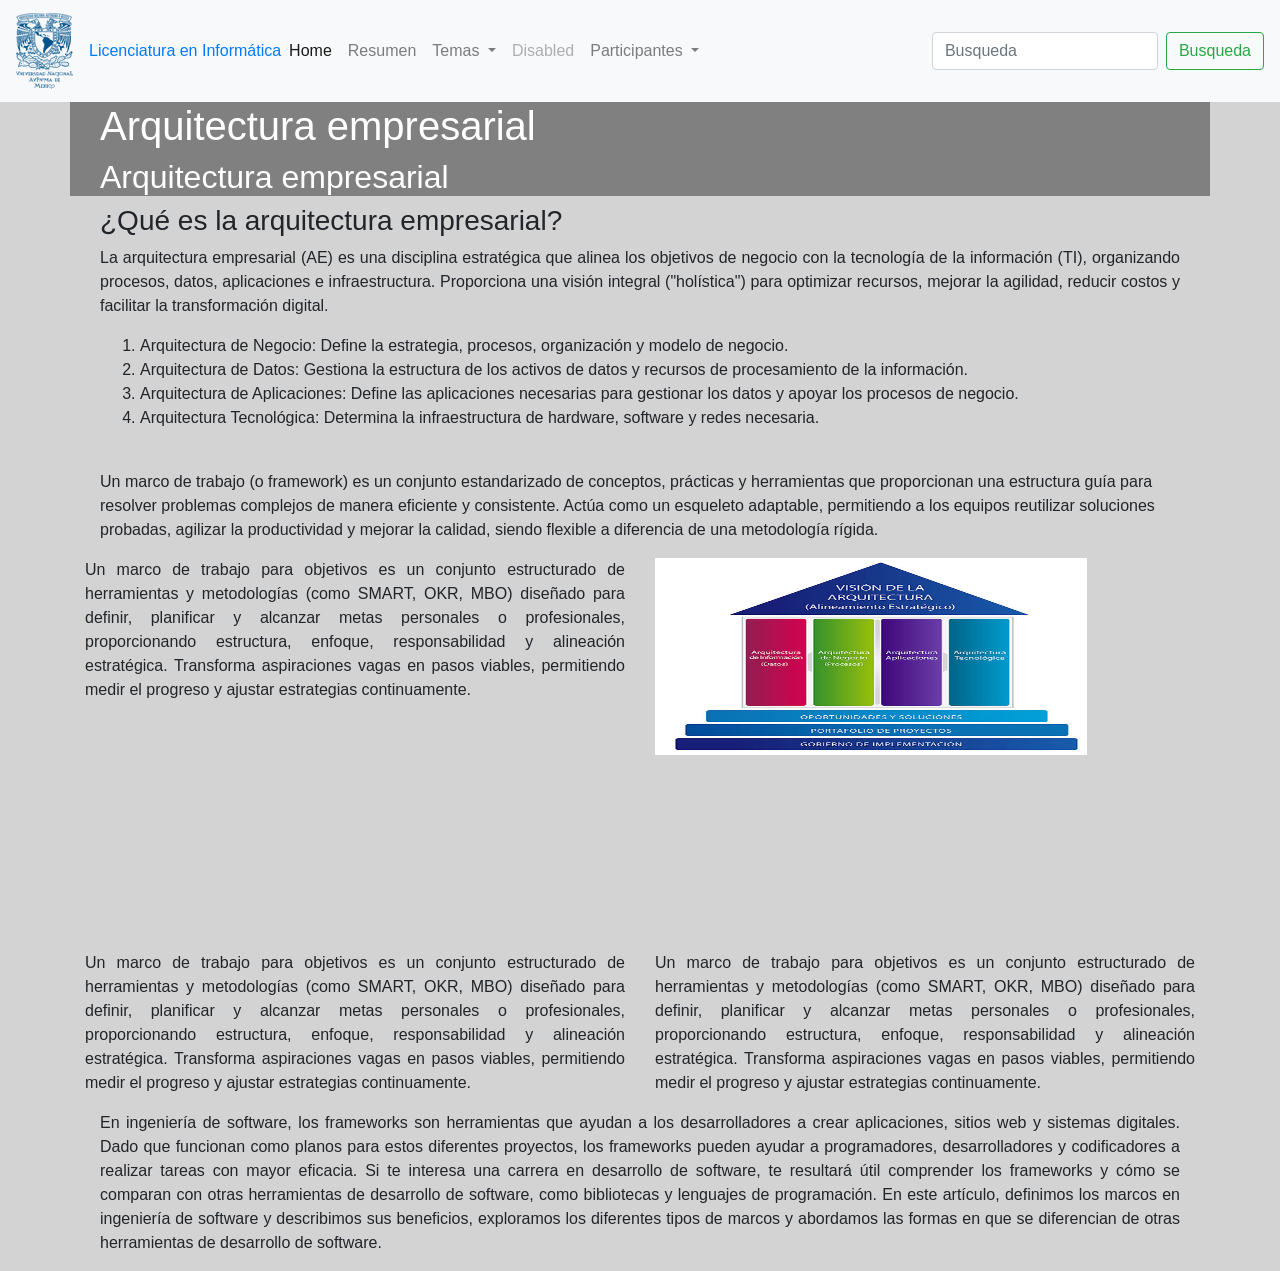
<file: proyecto3/arquitecturaempresarial.html>
<!doctype html>
<html lang="en">
  <head>
    <!-- Required meta tags -->
    <meta charset="utf-8">
    <meta name="viewport" content="width=device-width, initial-scale=1, shrink-to-fit=no">

    <!-- Bootstrap CSS -->
    <link rel="stylesheet" href="https://cdn.jsdelivr.net/npm/bootstrap@4.6.2/dist/css/bootstrap.min.css" integrity="sha384-xOolHFLEh07PJGoPkLv1IbcEPTNtaed2xpHsD9ESMhqIYd0nLMwNLD69Npy4HI+N" crossorigin="anonymous">
<!--Primera Parte -->
    <title>Arquitectura Empresarial</title>
  </head>
  <body style="background-color: lightgrey;">
    <nav class="navbar navbar-expand-lg navbar-light bg-light">
  <a class="navbar-brand" href="#"><img src="img/logo1.png"></a>
  <button class="navbar-toggler" type="button" data-toggle="collapse" data-target="#navbarSupportedContent" aria-controls="navbarSupportedContent" aria-expanded="false" aria-label="Toggle navigation">
    <span class="navbar-toggler-icon"></span>
  </button>

  <div class="collapse navbar-collapse" id="navbarSupportedContent">
    <ul class="navbar-nav mr-auto">
      <li>
        <spam class="navbar-text text-primary">
          Licenciatura en Informática
        </spam>        
      </li>
      <li class="nav-item active">
        <a class="nav-link" href="../index.html">Home <span class="sr-only">(current)</span></a>
      </li>
      <li class="nav-item">
        <a class="nav-link" href="#">Resumen</a>
      </li>
      <li class="nav-item dropdown">
        <a class="nav-link dropdown-toggle" href="#" role="button" data-toggle="dropdown" aria-expanded="false">
          Temas
        </a>
        <div class="dropdown-menu">
          <a class="dropdown-item" href="4marzo.html">Gobernanza y Gestión de TI</a>
          <a class="dropdown-item" href="arquitecturaempresarial.html">Arquitectura Empresarial</a>
          <div class="dropdown-divider"></div>
          <a class="dropdown-item" href="grid.html">Sistema de Rejillas</a>
          <a class="dropdown-item" href="prueba.html">Mejora continua</a>
        </div>
      </li>
      <li class="nav-item">
        <a class="nav-link disabled">Disabled</a>
      </li>
      <li class="nav-item dropdown">
        <a class="nav-link dropdown-toggle" href="#" role="button" data-toggle="dropdown" aria-expanded="false">
          Participantes
        </a>
        <div class="dropdown-menu">
          <a class="dropdown-item" href="#">Participante 1</a>
          <a class="dropdown-item" href="#">Participante 2</a>
          
        </div>
      </li>
    </ul>
    <form class="form-inline my-2 my-lg-0">
      <input class="form-control mr-sm-2" type="search" placeholder="Busqueda" aria-label="Search">
      <button class="btn btn-outline-success my-2 my-sm-0" type="submit">Busqueda</button>
    </form>
  </div>
</nav>

   <div class="container"  style="background-color: grey; color: white;" >    
    <div class="col-sm">
    <h1>Arquitectura empresarial</h1>
    <h2>Arquitectura empresarial</h2>
  </div>
</div>
</div>
<!--Contenido con lista-->
<div class="container">    
    <div class="col-sm">
   <h3>¿Qué es la arquitectura empresarial?</h3>
   <p style="text-align: justify;">La arquitectura empresarial (AE) es una disciplina estratégica que alinea los objetivos de negocio con la tecnología de la información (TI), organizando procesos, datos, aplicaciones e infraestructura. Proporciona una visión integral ("holística") para optimizar recursos, mejorar la agilidad, reducir costos y facilitar la transformación digital.
   </p>
   <ol>
     <li>Arquitectura de Negocio: Define la estrategia, procesos, organización y modelo de negocio.</li>
     <li>Arquitectura de Datos: Gestiona la estructura de los activos de datos y recursos de procesamiento de la información.</li>
     <li>Arquitectura de Aplicaciones: Define las aplicaciones necesarias para gestionar los datos y apoyar los procesos de negocio.</li>
     <li>Arquitectura Tecnológica: Determina la infraestructura de hardware, software y redes necesaria.</li>
   </ol>
   <p><br>Un marco de trabajo (o framework) es un conjunto estandarizado de conceptos, prácticas y herramientas que proporcionan una estructura guía para resolver problemas complejos de manera eficiente y consistente. Actúa como un esqueleto adaptable, permitiendo a los equipos reutilizar soluciones probadas, agilizar la productividad y mejorar la calidad, siendo flexible a diferencia de una metodología rígida.</p>
  </div>
</div>
<!--Dos columnas una con imagen-->
 <div class="container" >  
 <div class="row">
    <div class="col-sm">
   <p style="text-align: justify;">Un marco de trabajo para objetivos es un conjunto estructurado de herramientas y metodologías (como SMART, OKR, MBO) diseñado para definir, planificar y alcanzar metas personales o profesionales, proporcionando estructura, enfoque, responsabilidad y alineación estratégica. Transforma aspiraciones vagas en pasos viables, permitiendo medir el progreso y ajustar estrategias continuamente.
   </p>
  </div>
  <div class="col-sm">
    <img src="img/imgar.jpg" width="80%" height="50%">
  </div>
</div>
</div>  
<!--contenido final-->
<div class="container" >  
 <div class="row">
    <div class="col-sm">
   <p style="text-align: justify;">Un marco de trabajo para objetivos es un conjunto estructurado de herramientas y metodologías (como SMART, OKR, MBO) diseñado para definir, planificar y alcanzar metas personales o profesionales, proporcionando estructura, enfoque, responsabilidad y alineación estratégica. Transforma aspiraciones vagas en pasos viables, permitiendo medir el progreso y ajustar estrategias continuamente.
   </p>
  </div>
  <div class="col-sm">
     <p style="text-align: justify;">Un marco de trabajo para objetivos es un conjunto estructurado de herramientas y metodologías (como SMART, OKR, MBO) diseñado para definir, planificar y alcanzar metas personales o profesionales, proporcionando estructura, enfoque, responsabilidad y alineación estratégica. Transforma aspiraciones vagas en pasos viables, permitiendo medir el progreso y ajustar estrategias continuamente.
   </p>
  </div>
</div>
</div> 
<div class="container">
  <div class="col-sm">
<p style="text-align: justify;">
  En ingeniería de software, los frameworks son herramientas que ayudan a los desarrolladores a crear aplicaciones, sitios web y sistemas digitales. Dado que funcionan como planos para estos diferentes proyectos, los frameworks pueden ayudar a programadores, desarrolladores y codificadores a realizar tareas con mayor eficacia. Si te interesa una carrera en desarrollo de software, te resultará útil comprender los frameworks y cómo se comparan con otras herramientas de desarrollo de software, como bibliotecas y lenguajes de programación.
En este artículo, definimos los marcos en ingeniería de software y describimos sus beneficios, exploramos los diferentes tipos de marcos y abordamos las formas en que se diferencian de otras herramientas de desarrollo de software.
</p> 
</div>
</div>





    <!-- Optional JavaScript; choose one of the two! -->

    <!-- Option 1: jQuery and Bootstrap Bundle (includes Popper) -->
    <script src="https://cdn.jsdelivr.net/npm/jquery@3.5.1/dist/jquery.slim.min.js" integrity="sha384-DfXdz2htPH0lsSSs5nCTpuj/zy4C+OGpamoFVy38MVBnE+IbbVYUew+OrCXaRkfj" crossorigin="anonymous"></script>
    <script src="https://cdn.jsdelivr.net/npm/bootstrap@4.6.2/dist/js/bootstrap.bundle.min.js" integrity="sha384-Fy6S3B9q64WdZWQUiU+q4/2Lc9npb8tCaSX9FK7E8HnRr0Jz8D6OP9dO5Vg3Q9ct" crossorigin="anonymous"></script>

    <!-- Option 2: Separate Popper and Bootstrap JS -->
    <!--
    <script src="https://cdn.jsdelivr.net/npm/jquery@3.5.1/dist/jquery.slim.min.js" integrity="sha384-DfXdz2htPH0lsSSs5nCTpuj/zy4C+OGpamoFVy38MVBnE+IbbVYUew+OrCXaRkfj" crossorigin="anonymous"></script>
    <script src="https://cdn.jsdelivr.net/npm/popper.js@1.16.1/dist/umd/popper.min.js" integrity="sha384-9/reFTGAW83EW2RDu2S0VKaIzap3H66lZH81PoYlFhbGU+6BZp6G7niu735Sk7lN" crossorigin="anonymous"></script>
    <script src="https://cdn.jsdelivr.net/npm/bootstrap@4.6.2/dist/js/bootstrap.min.js" integrity="sha384-+sLIOodYLS7CIrQpBjl+C7nPvqq+FbNUBDunl/OZv93DB7Ln/533i8e/mZXLi/P+" crossorigin="anonymous"></script>
    -->
  </body>

</html>
</file>
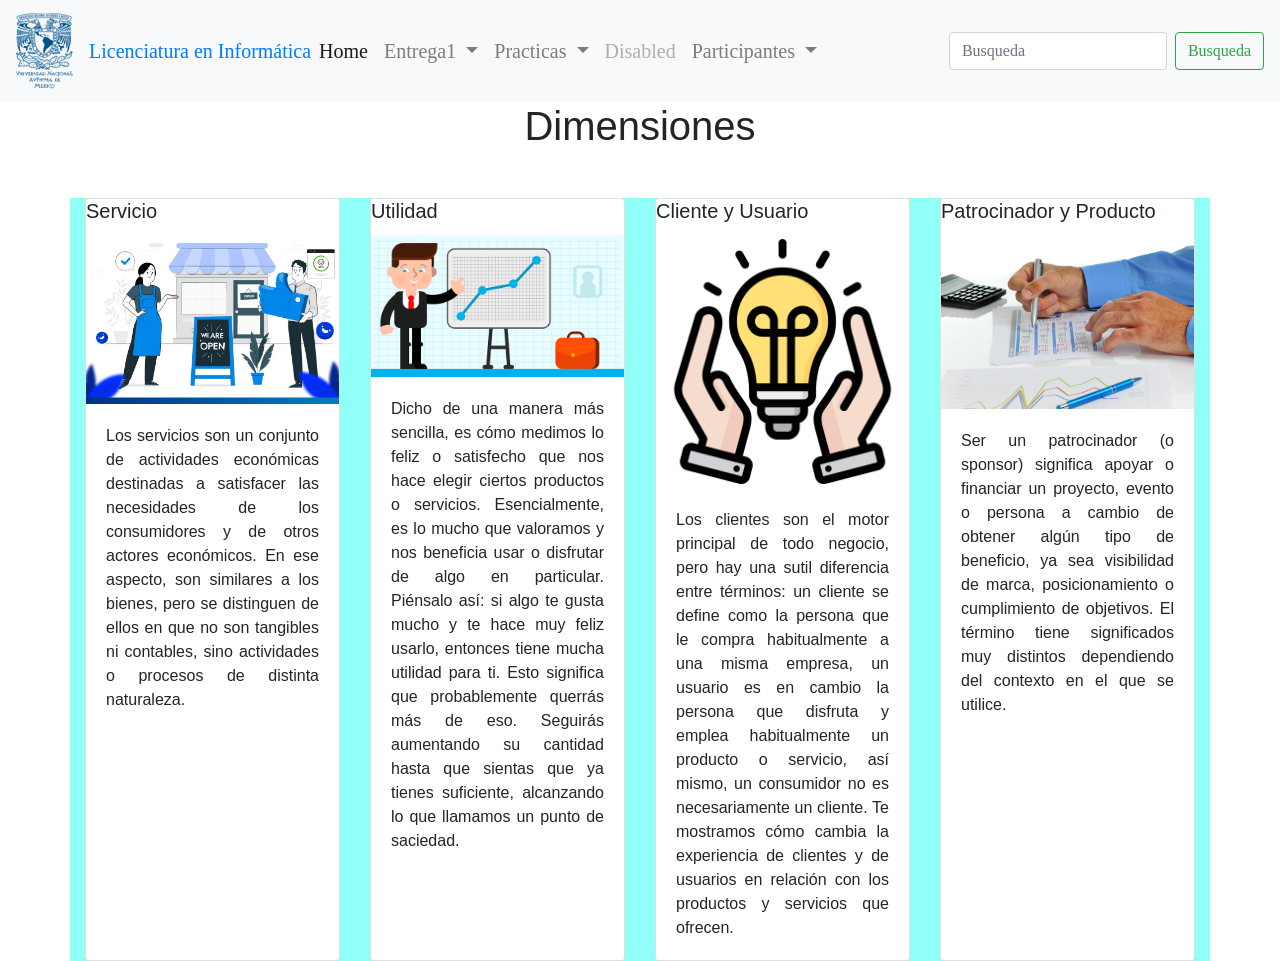
<file: proyecto3/entrega1.1.html>
<!doctype html>
<html lang="en">
  <head>
    <!-- Required meta tags -->
    <meta charset="utf-8">
    <meta name="viewport" content="width=device-width, initial-scale=1, shrink-to-fit=no">

    <!-- Bootstrap CSS -->
    <link rel="stylesheet" type="text/css" href="css/estiloin.css">
    <link rel="stylesheet" href="https://cdn.jsdelivr.net/npm/bootstrap@4.6.2/dist/css/bootstrap.min.css" integrity="sha384-xOolHFLEh07PJGoPkLv1IbcEPTNtaed2xpHsD9ESMhqIYd0nLMwNLD69Npy4HI+N" crossorigin="anonymous">
    <title>Entrega 1</title>
  </head>
  <body>
        <nav class="navbar navbar-expand-lg navbar-light bg-light">
  <a class="navbar-brand" href="#"><img src="img/logo1.png"></a>
  <button class="navbar-toggler" type="button" data-toggle="collapse" data-target="#navbarSupportedContent" aria-controls="navbarSupportedContent" aria-expanded="false" aria-label="Toggle navigation">
    <span class="navbar-toggler-icon"></span>
  </button>

  <div class="collapse navbar-collapse" id="navbarSupportedContent">
    <ul class="navbar-nav mr-auto">
      <li>
        <spam class="navbar-text text-primary">
          Licenciatura en Informática
        </spam>        
      </li>
      <li class="nav-item active">
        <a class="nav-link" href="index.html">Home <span class="sr-only">(current)</span></a>
      </li>
      <li class="nav-item dropdown">
        <a class="nav-link dropdown-toggle" href="#" role="button" data-toggle="dropdown" aria-expanded="false">
          Entrega1
        </a>
       
        <div class="dropdown-menu">
      <a class="dropdown-item" href="entrega1.1.html">Entrega1.1</a>
          <a class="dropdown-item" href="entrega1.2.html">Entrega1.2</a>
          <a class="dropdown-item" href="entrega1.3.html">Entrega1.3</a>
          <div class="dropdown-divider"></div>
          <a class="dropdown-item" href="proyecto3/entrega2.html">Entrega2</a>
          <div class="dropdown-divider"></div>
          <a class="dropdown-item" href="proyecto3/entrega3.html">Entrega3</a>
          <div class="dropdown-divider"></div>
          <a class="dropdown-item" href="segundavuelta1.html">Segunda vuelta1</a>
          <div class="dropdown-divider"></div>
          <a class="dropdown-item" href="segundavuelta2.html">Segunda vuelta2</a>
          <div class="dropdown-divider"></div>
          <a class="dropdown-item" href="segundavuelta3.html">Segunda vuelta3</a>
      
        </div>
      </li>
      <li class="nav-item dropdown">
        <a class="nav-link dropdown-toggle" href="#" role="button" data-toggle="dropdown" aria-expanded="false">
          Practicas
        </a>
        <div class="dropdown-menu">
         
          <a class="dropdown-item" href="proyecto3/4marzo.html">Gobernanza y Gestión de TI</a>
          <a class="dropdown-item" href="proyecto3/arquitecturaempresarial.html">Arquitectura Empresarial</a>
          <div class="dropdown-divider"></div>
          <a class="dropdown-item" href="proyecto3/grid.html">Sistema de Rejillas</a>
          <a class="dropdown-item" href="proyecto3/prueba.html">Mejora continua</a>
        </div>
      </li>
      <li class="nav-item">
        <a class="nav-link disabled">Disabled</a>
      </li>
      <li class="nav-item dropdown">
        <a class="nav-link dropdown-toggle" href="#" role="button" data-toggle="dropdown" aria-expanded="false">
          Participantes
        </a>
        <div class="dropdown-menu">
          <a class="dropdown-item" href="#">Participante 1</a>
          <a class="dropdown-item" href="#">Participante 2</a>
          
        </div>
      </li>
    </ul>
    <form class="form-inline my-2 my-lg-0">
      <input class="form-control mr-sm-2" type="search" placeholder="Busqueda" aria-label="Search">
      <button class="btn btn-outline-success my-2 my-sm-0" type="submit">Busqueda</button>
    </form>
  </div>
</nav>
    <h1>Dimensiones</h1>
    <div class="container mt-5">
    <div class="card-deck">
    <div class="card" style="width: 18rem;">
    <h5 class="card-title">Servicio</h5>
    <img src="img/car1.jpg" class="card-img-top" alt="Card image cap">
    <div class="card-body">
    <p class="card-text">Los servicios son un conjunto de actividades económicas destinadas a satisfacer las necesidades de los consumidores y de otros actores económicos. En ese aspecto, son similares a los bienes, pero se distinguen de ellos en que no son tangibles ni contables, sino actividades o procesos de distinta naturaleza.
</p>
    </div>
</div>
 <div class="card" style="width: 18rem;">
    <h5 class="card-title">Utilidad</h5>
    <img src="img/car2.png" class="card-img-top" alt="Card image cap">
    <div class="card-body">
    <p class="card-text">Dicho de una manera más sencilla, es cómo medimos lo feliz o satisfecho que nos hace elegir ciertos productos o servicios. Esencialmente, es lo mucho que valoramos y nos beneficia usar o disfrutar de algo en particular.

Piénsalo así: si algo te gusta mucho y te hace muy feliz usarlo, entonces tiene mucha utilidad para ti. Esto significa que probablemente querrás más de eso. Seguirás aumentando su cantidad hasta que sientas que ya tienes suficiente, alcanzando lo que llamamos un punto de saciedad.
</p>
    </div>
</div>
    <div class="card" style="width: 18rem;">
    <h5 class="card-title">Cliente y Usuario</h5>
    <img src="img/car3.png" class="card-img-top" alt="Card image cap">
    <div class="card-body">
    <p class="card-text">Los clientes son el motor principal de todo negocio, pero hay una sutil diferencia entre términos: un cliente se define como la persona que le compra habitualmente a una misma empresa, un usuario es en cambio la persona que disfruta y emplea habitualmente un producto o servicio, así mismo, un consumidor no es necesariamente un cliente. Te mostramos cómo cambia la experiencia de clientes y de usuarios en relación con los productos y servicios que ofrecen.
</p>
    </div>
</div>
 <div class="card" style="width: 18rem;">
    <h5 class="card-title">Patrocinador y Producto</h5>
    <img src="img/car4.jpg" class="card-img-top" alt="Card image cap">
    <div class="card-body">
    <p class="card-text">Ser un patrocinador (o sponsor) significa apoyar o financiar un proyecto, evento o persona a cambio de obtener algún tipo de beneficio, ya sea visibilidad de marca, posicionamiento o cumplimiento de objetivos. El término tiene significados muy distintos dependiendo del contexto en el que se utilice. 
</p>
    </div>
</div>
</div>
</div>

    <!-- Optional JavaScript; choose one of the two! -->

    <!-- Option 1: jQuery and Bootstrap Bundle (includes Popper) -->
    <script src="https://cdn.jsdelivr.net/npm/jquery@3.5.1/dist/jquery.slim.min.js" integrity="sha384-DfXdz2htPH0lsSSs5nCTpuj/zy4C+OGpamoFVy38MVBnE+IbbVYUew+OrCXaRkfj" crossorigin="anonymous"></script>
    <script src="https://cdn.jsdelivr.net/npm/bootstrap@4.6.2/dist/js/bootstrap.bundle.min.js" integrity="sha384-Fy6S3B9q64WdZWQUiU+q4/2Lc9npb8tCaSX9FK7E8HnRr0Jz8D6OP9dO5Vg3Q9ct" crossorigin="anonymous"></script>

    <!-- Option 2: Separate Popper and Bootstrap JS -->
    <!--
    <script src="https://cdn.jsdelivr.net/npm/jquery@3.5.1/dist/jquery.slim.min.js" integrity="sha384-DfXdz2htPH0lsSSs5nCTpuj/zy4C+OGpamoFVy38MVBnE+IbbVYUew+OrCXaRkfj" crossorigin="anonymous"></script>
    <script src="https://cdn.jsdelivr.net/npm/popper.js@1.16.1/dist/umd/popper.min.js" integrity="sha384-9/reFTGAW83EW2RDu2S0VKaIzap3H66lZH81PoYlFhbGU+6BZp6G7niu735Sk7lN" crossorigin="anonymous"></script>
    <script src="https://cdn.jsdelivr.net/npm/bootstrap@4.6.2/dist/js/bootstrap.min.js" integrity="sha384-+sLIOodYLS7CIrQpBjl+C7nPvqq+FbNUBDunl/OZv93DB7Ln/533i8e/mZXLi/P+" crossorigin="anonymous"></script>
    -->
  </body>
</html>
</file>
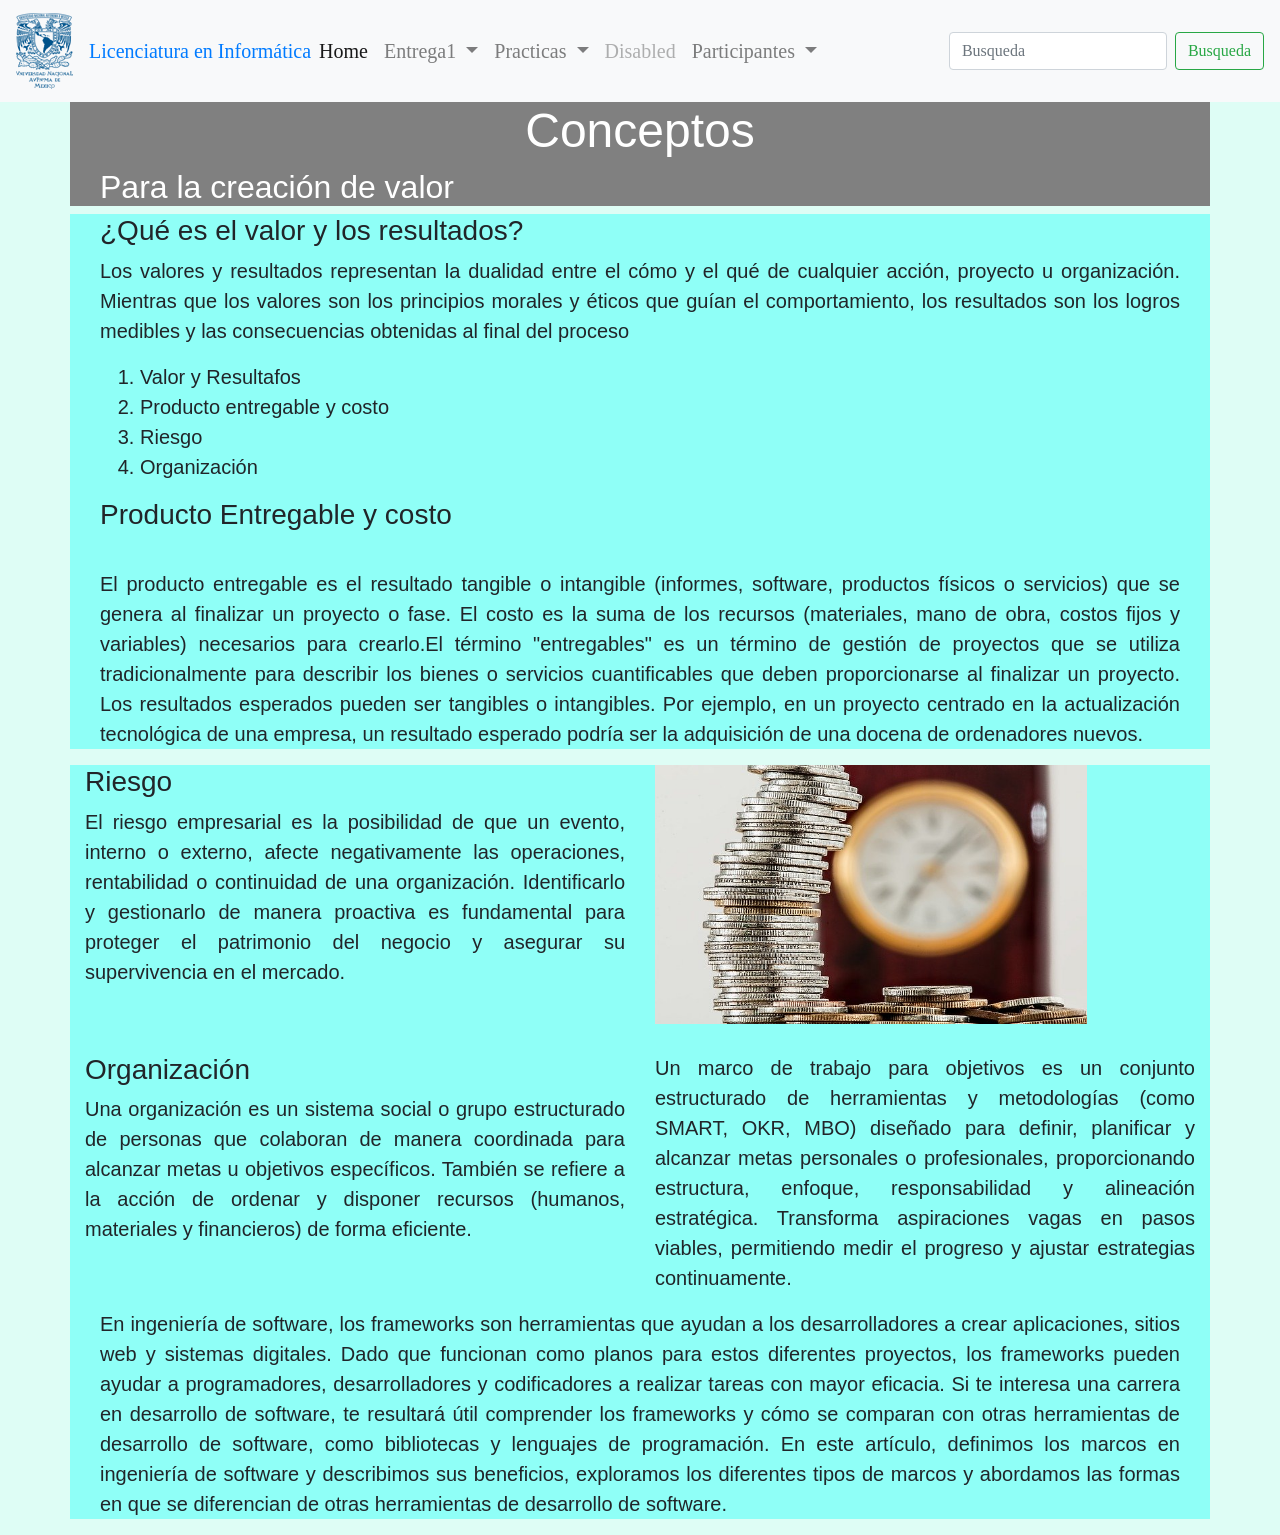
<file: proyecto3/entrega1.2.html>
<!doctype html>
<html lang="en">
  <head>
    <!-- Required meta tags -->
    <meta charset="utf-8">
    <meta name="viewport" content="width=device-width, initial-scale=1, shrink-to-fit=no">

    <!-- Bootstrap CSS -->
        <link rel="stylesheet" href="https://cdn.jsdelivr.net/npm/bootstrap@4.6.2/dist/css/bootstrap.min.css" integrity="sha384-xOolHFLEh07PJGoPkLv1IbcEPTNtaed2xpHsD9ESMhqIYd0nLMwNLD69Npy4HI+N" crossorigin="anonymous">

    <link rel="stylesheet" type="text/css" href="css/estiloin.css">
<!--Primera Parte -->
    <title>Conceptos para la creación de valor</title>
  </head>
  <body>
    <nav class="navbar navbar-expand-lg navbar-light bg-light">
  <a class="navbar-brand" href="#"><img src="img/logo1.png"></a>
  <button class="navbar-toggler" type="button" data-toggle="collapse" data-target="#navbarSupportedContent" aria-controls="navbarSupportedContent" aria-expanded="false" aria-label="Toggle navigation">
    <span class="navbar-toggler-icon"></span>
  </button>

  <div class="collapse navbar-collapse" id="navbarSupportedContent">
    <ul class="navbar-nav mr-auto">
      <li>
        <spam class="navbar-text text-primary">
          Licenciatura en Informática
        </spam>        
      </li>
      <li class="nav-item active">
        <a class="nav-link" href="index.html">Home <span class="sr-only">(current)</span></a>
      </li>
      <li class="nav-item dropdown">
        <a class="nav-link dropdown-toggle" href="#" role="button" data-toggle="dropdown" aria-expanded="false">
          Entrega1
        </a>
       
        <div class="dropdown-menu">
      <a class="dropdown-item" href="entrega1.1.html">Entrega1.1</a>
          <a class="dropdown-item" href="entrega1.2.html">Entrega1.2</a>
          <a class="dropdown-item" href="entrega1.3.html">Entrega1.3</a>
           <div class="dropdown-divider"></div>
          <a class="dropdown-item" href="proyecto3/entrega2.html">Entrega2</a>
           <div class="dropdown-divider"></div>
          <a class="dropdown-item" href="segundavuelta1.html">Segunda vuelta1</a>
          <div class="dropdown-divider"></div>
          <a class="dropdown-item" href="segundavuelta2.html">Segunda vuelta2</a>
          <div class="dropdown-divider"></div>
          <a class="dropdown-item" href="segundavuelta3.html">Segunda vuelta3</a>
        </div>
      </li>
      <li class="nav-item dropdown">
        <a class="nav-link dropdown-toggle" href="#" role="button" data-toggle="dropdown" aria-expanded="false">
          Practicas
        </a>
        <div class="dropdown-menu">
      
          <a class="dropdown-item" href="proyecto3/4marzo.html">Gobernanza y Gestión de TI</a>
          <a class="dropdown-item" href="proyecto3/arquitecturaempresarial.html">Arquitectura Empresarial</a>
          <div class="dropdown-divider"></div>
          <a class="dropdown-item" href="proyecto3/grid.html">Sistema de Rejillas</a>
          <a class="dropdown-item" href="proyecto3/prueba.html">Mejora continua</a>
        </div>
      </li>
      <li class="nav-item">
        <a class="nav-link disabled">Disabled</a>
      </li>
      <li class="nav-item dropdown">
        <a class="nav-link dropdown-toggle" href="#" role="button" data-toggle="dropdown" aria-expanded="false">
          Participantes
        </a>
        <div class="dropdown-menu">
          <a class="dropdown-item" href="#">Participante 1</a>
          <a class="dropdown-item" href="#">Participante 2</a>
          
        </div>
      </li>
    </ul>
    <form class="form-inline my-2 my-lg-0">
      <input class="form-control mr-sm-2" type="search" placeholder="Busqueda" aria-label="Search">
      <button class="btn btn-outline-success my-2 my-sm-0" type="submit">Busqueda</button>
    </form>
  </div>
</nav>
   <div class="container"  style="background-color: grey; color: white;" >    
    <div class="col-sm">
    <h1>Conceptos</h1>
    <h2>Para la creación de valor</h2>
  </div>
</div>
</div>
<!--Contenido con lista-->
<div class="container">    
    <div class="col-sm">
   <h3>¿Qué es el valor y los resultados?</h3>
   <p>Los valores y resultados representan la dualidad entre el cómo y el qué de cualquier acción, proyecto u organización. Mientras que los valores son los principios morales y éticos que guían el comportamiento, los resultados son los logros medibles y las consecuencias obtenidas al final del proceso
   </p>
   <ol>
     <li>Valor y Resultafos</li>
     <li>Producto entregable y costo</li>
     <li>Riesgo</li>
     <li>Organización</li>
   </ol>
   <h3> Producto Entregable y costo</h3>
   <p ><br>El producto entregable es el resultado tangible o intangible (informes, software, productos físicos o servicios) que se genera al finalizar un proyecto o fase. El costo es la suma de los recursos (materiales, mano de obra, costos fijos y variables) necesarios para crearlo.El término "entregables" es un término de gestión de proyectos que se utiliza tradicionalmente para describir los bienes o servicios cuantificables que deben proporcionarse al finalizar un proyecto.

Los resultados esperados pueden ser tangibles o intangibles. Por ejemplo, en un proyecto centrado en la actualización tecnológica de una empresa, un resultado esperado podría ser la adquisición de una docena de ordenadores nuevos.</p>
  </div>
</div>
<!--Dos columnas una con imagen-->
 <div class="container" >  
 <div class="row">
    <div class="col-sm">
      <h3>Riesgo</h3>
   <p style="text-align:justify;">El riesgo empresarial es la posibilidad de que un evento, interno o externo, afecte negativamente las operaciones, rentabilidad o continuidad de una organización. Identificarlo y gestionarlo de manera proactiva es fundamental para proteger el patrimonio del negocio y asegurar su supervivencia en el mercado.
   </p>
  </div>
  <div class="col-sm">
    <img src="img/en1.2.jpg" width="80%" height="90%">
  </div>
</div>
</div>  
<!--contenido final-->
<div class="container" >  
 <div class="row">
    <div class="col-sm">
      <h3>Organización</h3>
   <p>Una organización es un sistema social o grupo estructurado de personas que colaboran de manera coordinada para alcanzar metas u objetivos específicos. También se refiere a la acción de ordenar y disponer recursos (humanos, materiales y financieros) de forma eficiente.
  </div>
  <div class="col-sm">
     <p style="text-align:justify;">Un marco de trabajo para objetivos es un conjunto estructurado de herramientas y metodologías (como SMART, OKR, MBO) diseñado para definir, planificar y alcanzar metas personales o profesionales, proporcionando estructura, enfoque, responsabilidad y alineación estratégica. Transforma aspiraciones vagas en pasos viables, permitiendo medir el progreso y ajustar estrategias continuamente.
   </p>
  </div>
</div>
</div> 
<div class="container">
  <div class="col-sm">
<p>
  En ingeniería de software, los frameworks son herramientas que ayudan a los desarrolladores a crear aplicaciones, sitios web y sistemas digitales. Dado que funcionan como planos para estos diferentes proyectos, los frameworks pueden ayudar a programadores, desarrolladores y codificadores a realizar tareas con mayor eficacia. Si te interesa una carrera en desarrollo de software, te resultará útil comprender los frameworks y cómo se comparan con otras herramientas de desarrollo de software, como bibliotecas y lenguajes de programación.
En este artículo, definimos los marcos en ingeniería de software y describimos sus beneficios, exploramos los diferentes tipos de marcos y abordamos las formas en que se diferencian de otras herramientas de desarrollo de software.
</p> 
</div>
</div>





    <!-- Optional JavaScript; choose one of the two! -->

    <!-- Option 1: jQuery and Bootstrap Bundle (includes Popper) -->
    <script src="https://cdn.jsdelivr.net/npm/jquery@3.5.1/dist/jquery.slim.min.js" integrity="sha384-DfXdz2htPH0lsSSs5nCTpuj/zy4C+OGpamoFVy38MVBnE+IbbVYUew+OrCXaRkfj" crossorigin="anonymous"></script>
    <script src="https://cdn.jsdelivr.net/npm/bootstrap@4.6.2/dist/js/bootstrap.bundle.min.js" integrity="sha384-Fy6S3B9q64WdZWQUiU+q4/2Lc9npb8tCaSX9FK7E8HnRr0Jz8D6OP9dO5Vg3Q9ct" crossorigin="anonymous"></script>

    <!-- Option 2: Separate Popper and Bootstrap JS -->
    <!--
    <script src="https://cdn.jsdelivr.net/npm/jquery@3.5.1/dist/jquery.slim.min.js" integrity="sha384-DfXdz2htPH0lsSSs5nCTpuj/zy4C+OGpamoFVy38MVBnE+IbbVYUew+OrCXaRkfj" crossorigin="anonymous"></script>
    <script src="https://cdn.jsdelivr.net/npm/popper.js@1.16.1/dist/umd/popper.min.js" integrity="sha384-9/reFTGAW83EW2RDu2S0VKaIzap3H66lZH81PoYlFhbGU+6BZp6G7niu735Sk7lN" crossorigin="anonymous"></script>
    <script src="https://cdn.jsdelivr.net/npm/bootstrap@4.6.2/dist/js/bootstrap.min.js" integrity="sha384-+sLIOodYLS7CIrQpBjl+C7nPvqq+FbNUBDunl/OZv93DB7Ln/533i8e/mZXLi/P+" crossorigin="anonymous"></script>
    -->
  </body>
</html>
</file>
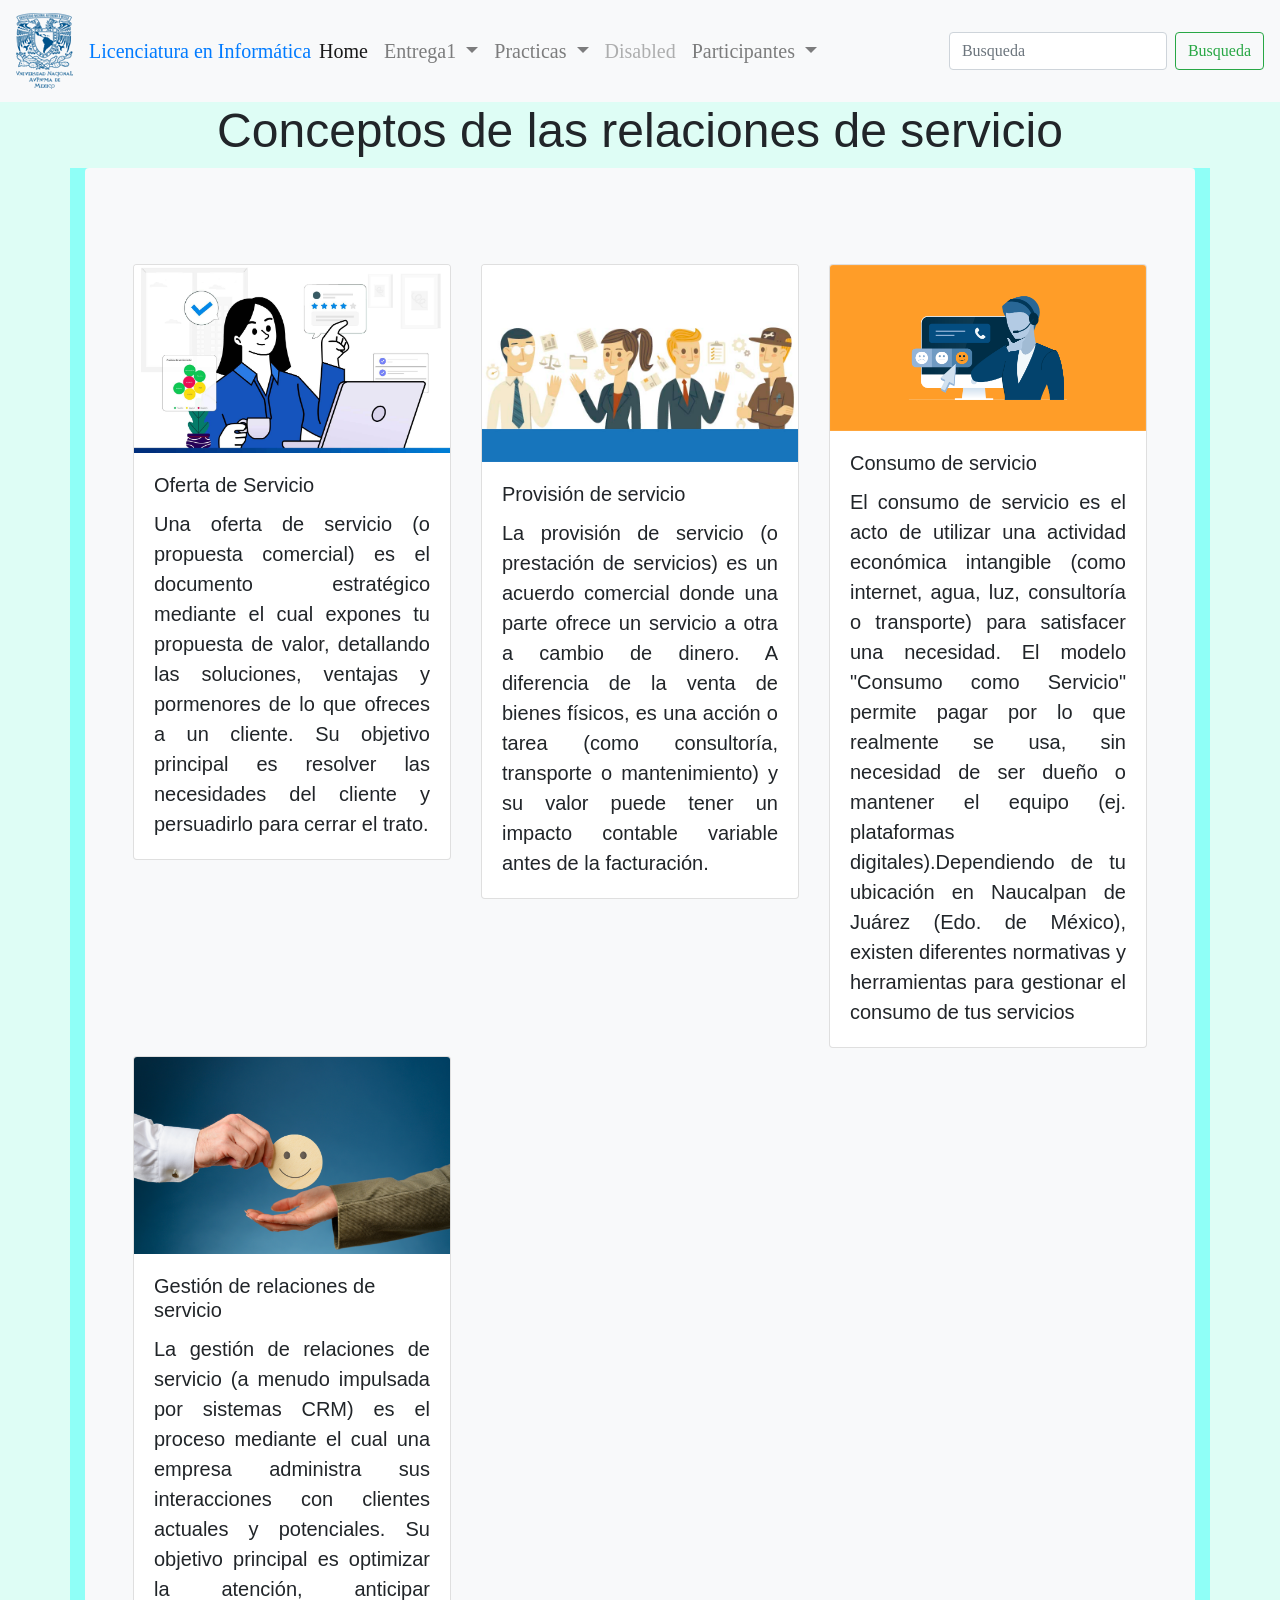
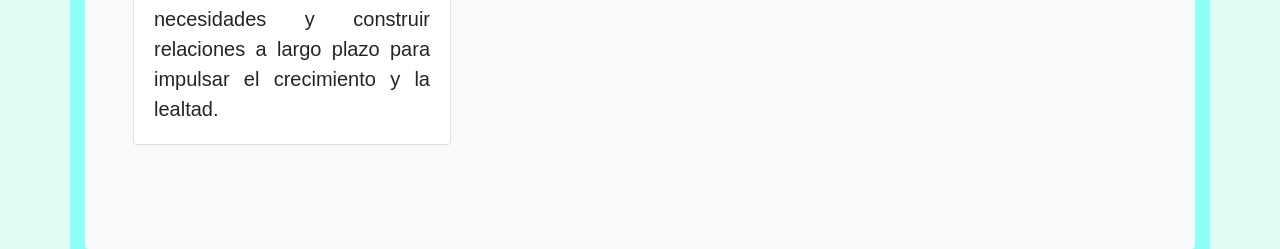
<file: proyecto3/entrega1.3.html>
<!doctype html>
<html lang="en">
  <head>
    <!-- Required meta tags -->
    <meta charset="utf-8">
    <meta name="viewport" content="width=device-width, initial-scale=1, shrink-to-fit=no">

    <!-- Bootstrap CSS -->
        <link rel="stylesheet" href="https://cdn.jsdelivr.net/npm/bootstrap@4.6.2/dist/css/bootstrap.min.css" integrity="sha384-xOolHFLEh07PJGoPkLv1IbcEPTNtaed2xpHsD9ESMhqIYd0nLMwNLD69Npy4HI+N" crossorigin="anonymous">

    <link rel="stylesheet" type="text/css" href="css/estiloin.css">

    <title>Conceptos de las relaciones de servicio</title>
  </head>
  <body>
    <nav class="navbar navbar-expand-lg navbar-light bg-light">
  <a class="navbar-brand" href="#"><img src="img/logo1.png"></a>
  <button class="navbar-toggler" type="button" data-toggle="collapse" data-target="#navbarSupportedContent" aria-controls="navbarSupportedContent" aria-expanded="false" aria-label="Toggle navigation">
    <span class="navbar-toggler-icon"></span>
  </button>

  <div class="collapse navbar-collapse" id="navbarSupportedContent">
    <ul class="navbar-nav mr-auto">
      <li>
        <spam class="navbar-text text-primary">
          Licenciatura en Informática
        </spam>        
      </li>
      <li class="nav-item active">
        <a class="nav-link" href="index.html">Home <span class="sr-only">(current)</span></a>
      </li>
      <li class="nav-item dropdown">
        <a class="nav-link dropdown-toggle" href="#" role="button" data-toggle="dropdown" aria-expanded="false">
          Entrega1
        </a>
       
        <div class="dropdown-menu">
      <a class="dropdown-item" href="entrega1.1.html">Entrega1.1</a>
          <a class="dropdown-item" href="entrega1.2.html">Entrega1.2</a>
          <a class="dropdown-item" href="entrega1.3.html">Entrega1.3</a>
           <div class="dropdown-divider"></div>
          <a class="dropdown-item" href="entrega2.html">Entrega2</a>
          <div class="dropdown-divider"></div>
          <a class="dropdown-item" href="entrega3.html">Entrega3</a>
           <div class="dropdown-divider"></div>
          <a class="dropdown-item" href="segundavuelta1.html">Segunda vuelta1</a>
          <div class="dropdown-divider"></div>
          <a class="dropdown-item" href="segundavuelta2.html">Segunda vuelta2</a>
          <div class="dropdown-divider"></div>
          <a class="dropdown-item" href="segundavuelta3.html">Segunda vuelta3</a>
      
        </div>
      </li>
      <li class="nav-item dropdown">
        <a class="nav-link dropdown-toggle" href="#" role="button" data-toggle="dropdown" aria-expanded="false">
          Practicas
        </a>
        <div class="dropdown-menu">
          <a class="dropdown-item" href="proyecto3/4marzo.html">Gobernanza y Gestión de TI</a>
          <a class="dropdown-item" href="proyecto3/arquitecturaempresarial.html">Arquitectura Empresarial</a>
          <div class="dropdown-divider"></div>
          <a class="dropdown-item" href="proyecto3/grid.html">Sistema de Rejillas</a>
          <a class="dropdown-item" href="proyecto3/prueba.html">Mejora continua</a>
        </div>
      </li>
      <li class="nav-item">
        <a class="nav-link disabled">Disabled</a>
      </li>
      <li class="nav-item dropdown">
        <a class="nav-link dropdown-toggle" href="#" role="button" data-toggle="dropdown" aria-expanded="false">
          Participantes
        </a>
        <div class="dropdown-menu">
          <a class="dropdown-item" href="#">Participante 1</a>
          <a class="dropdown-item" href="#">Participante 2</a>
          
        </div>
      </li>
    </ul>
    <form class="form-inline my-2 my-lg-0">
      <input class="form-control mr-sm-2" type="search" placeholder="Busqueda" aria-label="Search">
      <button class="btn btn-outline-success my-2 my-sm-0" type="submit">Busqueda</button>
    </form>
  </div>
</nav>
    <h1>Conceptos de las relaciones de servicio</h1>
     <div class="container">
   <div class="bg-light p-5 rounded position-relative" style="min-height: 400px;background-color: rgba(108, 117, 125, 0.25);">
 <div class="row py-5 md-4">
   <div class="col-sm-6 col-lg-4 col-md-6 mb-2">
      <div class="card" style="width: 18 rem;">
        <img src="img/en1.3.1.jpg" class="card-img-top" alt="...">
        <div class="card-body">
          <h5 class="card-title">Oferta de Servicio</h5>
          <p class="card-text">Una oferta de servicio (o propuesta comercial) es el documento estratégico mediante el cual expones tu propuesta de valor, detallando las soluciones, ventajas y pormenores de lo que ofreces a un cliente. Su objetivo principal es resolver las necesidades del cliente y persuadirlo para cerrar el trato.</p>
         
        </div>
      </div>
    </div>
    
    <div class="col-sm-6 col-lg-4 col-md-6 mb-2">
      <div class="card" style="width: 18 rem;">
        <img src="img/en1.3.2.jpg" class="card-img-top" alt="...">
        <div class="card-body">
          <h5 class="card-title">Provisión de servicio</h5>
          <p class="card-text">La provisión de servicio (o prestación de servicios) es un acuerdo comercial donde una parte ofrece un servicio a otra a cambio de dinero. A diferencia de la venta de bienes físicos, es una acción o tarea (como consultoría, transporte o mantenimiento) y su valor puede tener un impacto contable variable antes de la facturación.</p>
          
        </div>
      </div>
    </div>
      <div class="col-sm-6 col-lg-4 col-md-6 mb-2">
      <div class="card" style="width: 18 rem;">
        <img src="img/en1.3.3.png" class="card-img-top" alt="...">
        <div class="card-body">
          <h5 class="card-title">Consumo de servicio</h5>
          <p class="card-text">El consumo de servicio es el acto de utilizar una actividad económica intangible (como internet, agua, luz, consultoría o transporte) para satisfacer una necesidad. El modelo "Consumo como Servicio" permite pagar por lo que realmente se usa, sin necesidad de ser dueño o mantener el equipo (ej. plataformas digitales).Dependiendo de tu ubicación en Naucalpan de Juárez (Edo. de México), existen diferentes normativas y herramientas para gestionar el consumo de tus servicios</p>
          
        </div>
      </div>
    </div>
      <div class="col-sm-6 col-lg-4 col-md-6 mb-2">
      <div class="card" style="width: 18 rem;">
        <img src="img/en1.3.4.png" class="card-img-top" alt="...">
        <div class="card-body">
          <h5 class="card-title">Gestión de relaciones de servicio</h5>
          <p class="card-text">La gestión de relaciones de servicio (a menudo impulsada por sistemas CRM) es el proceso mediante el cual una empresa administra sus interacciones con clientes actuales y potenciales. Su objetivo principal es optimizar la atención, anticipar necesidades y construir relaciones a largo plazo para impulsar el crecimiento y la lealtad.</p>
          
        </div>
      </div>
    </div>

   </div> 
  </div>
 </div> 
 

    <!-- Optional JavaScript; choose one of the two! -->

    <!-- Option 1: jQuery and Bootstrap Bundle (includes Popper) -->
    <script src="https://cdn.jsdelivr.net/npm/jquery@3.5.1/dist/jquery.slim.min.js" integrity="sha384-DfXdz2htPH0lsSSs5nCTpuj/zy4C+OGpamoFVy38MVBnE+IbbVYUew+OrCXaRkfj" crossorigin="anonymous"></script>
    <script src="https://cdn.jsdelivr.net/npm/bootstrap@4.6.2/dist/js/bootstrap.bundle.min.js" integrity="sha384-Fy6S3B9q64WdZWQUiU+q4/2Lc9npb8tCaSX9FK7E8HnRr0Jz8D6OP9dO5Vg3Q9ct" crossorigin="anonymous"></script>

    <!-- Option 2: Separate Popper and Bootstrap JS -->
    <!--
    <script src="https://cdn.jsdelivr.net/npm/jquery@3.5.1/dist/jquery.slim.min.js" integrity="sha384-DfXdz2htPH0lsSSs5nCTpuj/zy4C+OGpamoFVy38MVBnE+IbbVYUew+OrCXaRkfj" crossorigin="anonymous"></script>
    <script src="https://cdn.jsdelivr.net/npm/popper.js@1.16.1/dist/umd/popper.min.js" integrity="sha384-9/reFTGAW83EW2RDu2S0VKaIzap3H66lZH81PoYlFhbGU+6BZp6G7niu735Sk7lN" crossorigin="anonymous"></script>
    <script src="https://cdn.jsdelivr.net/npm/bootstrap@4.6.2/dist/js/bootstrap.min.js" integrity="sha384-+sLIOodYLS7CIrQpBjl+C7nPvqq+FbNUBDunl/OZv93DB7Ln/533i8e/mZXLi/P+" crossorigin="anonymous"></script>
    -->
  </body>
</html>
</file>
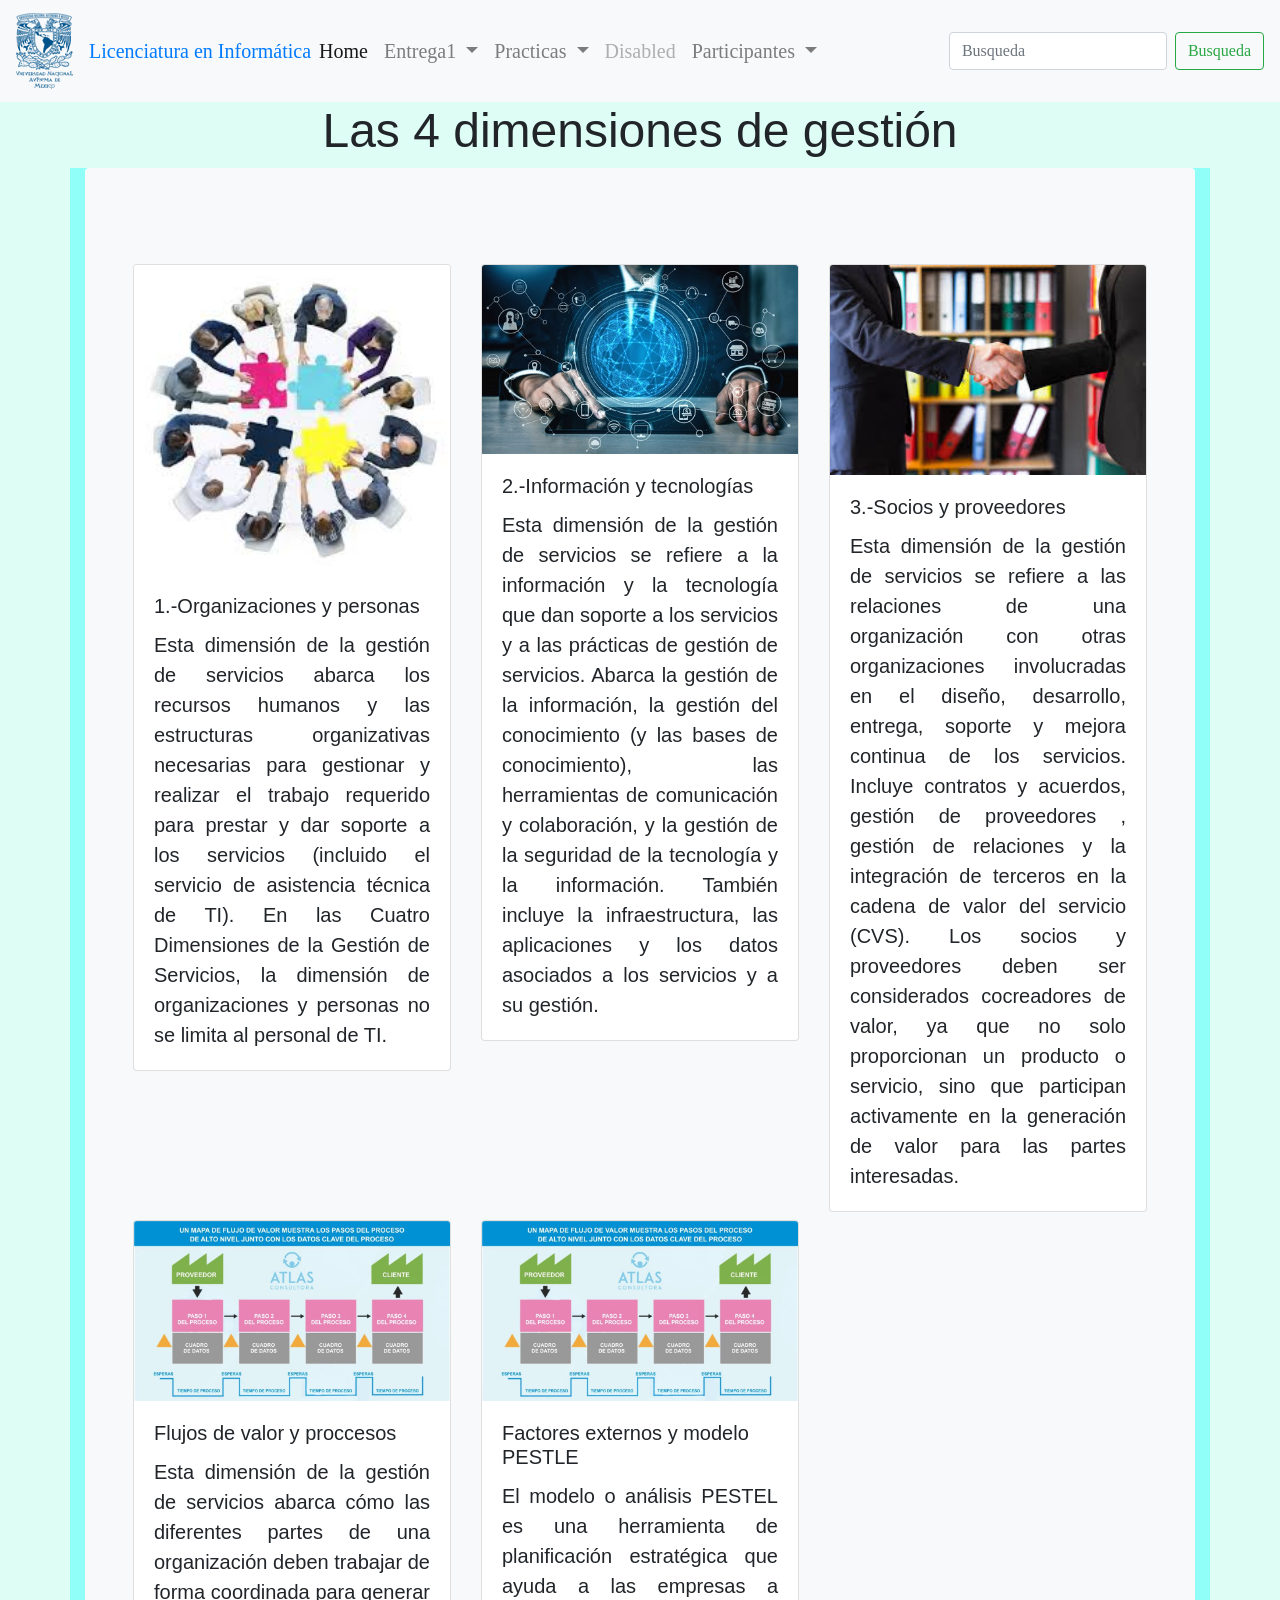
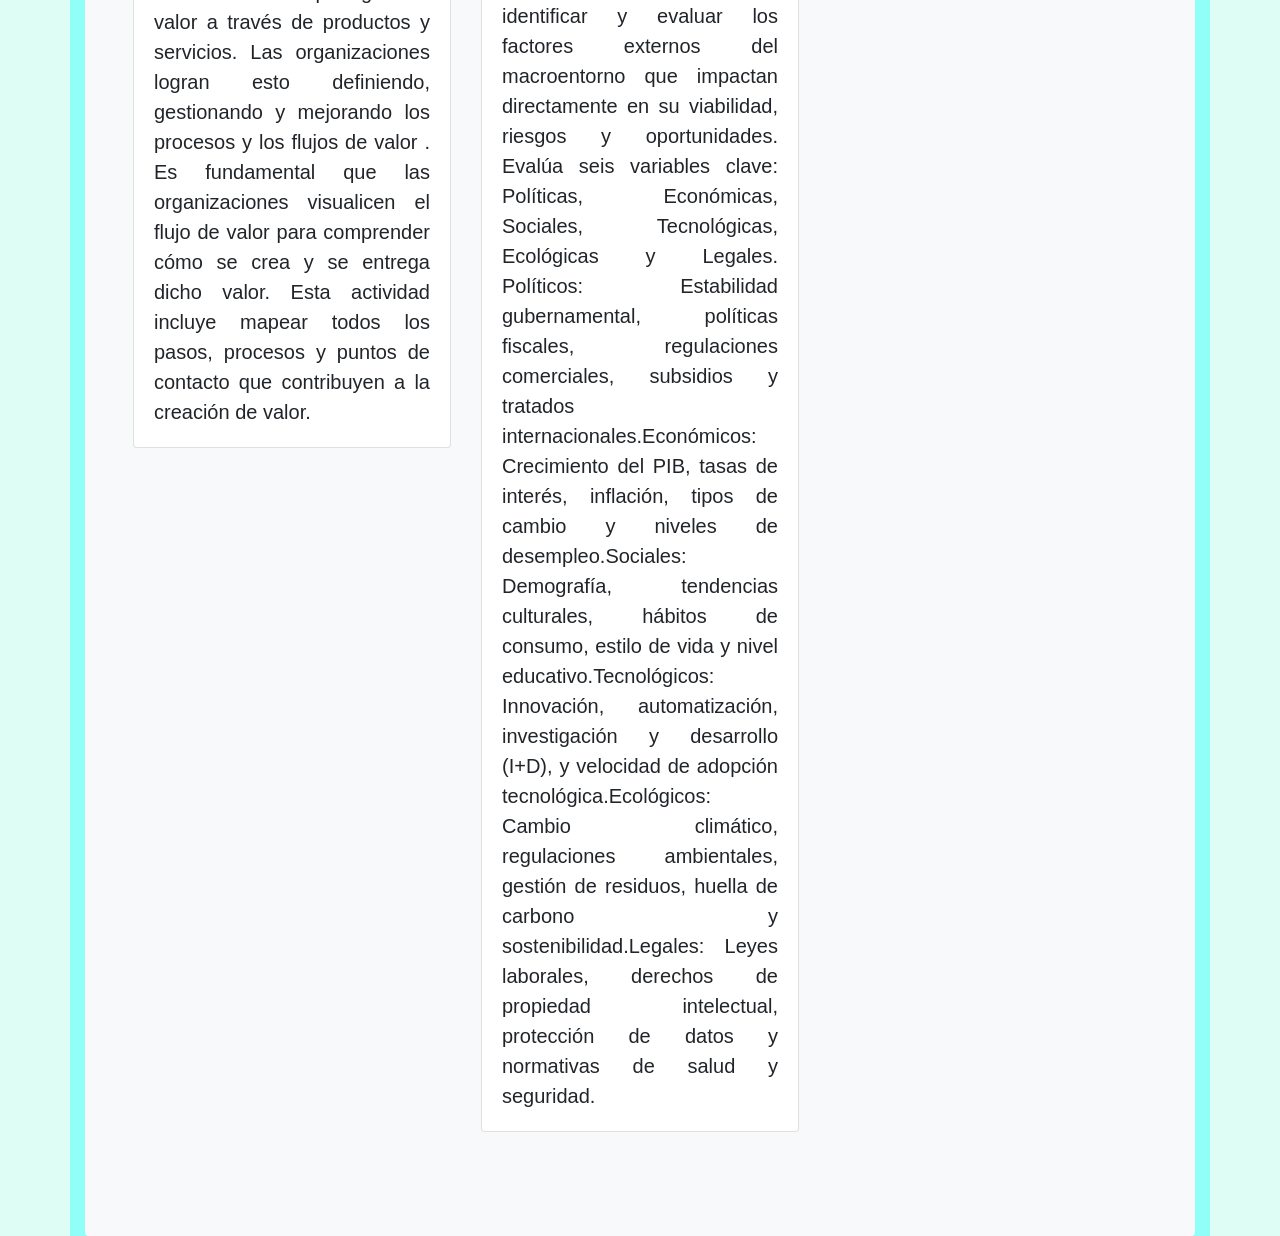
<file: proyecto3/entrega3.html>
<!doctype html>
<html lang="en">
  <head>
    <!-- Required meta tags -->
    <meta charset="utf-8">
    <meta name="viewport" content="width=device-width, initial-scale=1, shrink-to-fit=no">

    <!-- Bootstrap CSS -->
        <link rel="stylesheet" href="https://cdn.jsdelivr.net/npm/bootstrap@4.6.2/dist/css/bootstrap.min.css" integrity="sha384-xOolHFLEh07PJGoPkLv1IbcEPTNtaed2xpHsD9ESMhqIYd0nLMwNLD69Npy4HI+N" crossorigin="anonymous">

    <link rel="stylesheet" type="text/css" href="css/estiloin.css">

    <title>Conceptos de las relaciones de servicio</title>
  </head>
  <body>
    <nav class="navbar navbar-expand-lg navbar-light bg-light">
  <a class="navbar-brand" href="#"><img src="img/logo1.png"></a>
  <button class="navbar-toggler" type="button" data-toggle="collapse" data-target="#navbarSupportedContent" aria-controls="navbarSupportedContent" aria-expanded="false" aria-label="Toggle navigation">
    <span class="navbar-toggler-icon"></span>
  </button>

  <div class="collapse navbar-collapse" id="navbarSupportedContent">
    <ul class="navbar-nav mr-auto">
      <li>
        <spam class="navbar-text text-primary">
          Licenciatura en Informática
        </spam>        
      </li>
      <li class="nav-item active">
        <a class="nav-link" href="index.html">Home <span class="sr-only">(current)</span></a>
      </li>
      <li class="nav-item dropdown">
        <a class="nav-link dropdown-toggle" href="#" role="button" data-toggle="dropdown" aria-expanded="false">
          Entrega1
        </a>
       
        <div class="dropdown-menu">
      <a class="dropdown-item" href="entrega1.1.html">Entrega1.1</a>
          <a class="dropdown-item" href="entrega1.2.html">Entrega1.2</a>
          <a class="dropdown-item" href="entrega1.3.html">Entrega1.3</a>
           <div class="dropdown-divider"></div>
          <a class="dropdown-item" href="proyecto3/entrega2.html">Entrega2</a>
      
        </div>
      </li>
      <li class="nav-item dropdown">
        <a class="nav-link dropdown-toggle" href="#" role="button" data-toggle="dropdown" aria-expanded="false">
          Practicas
        </a>
        <div class="dropdown-menu">
          <a class="dropdown-item" href="proyecto3/4marzo.html">Gobernanza y Gestión de TI</a>
          <a class="dropdown-item" href="proyecto3/arquitecturaempresarial.html">Arquitectura Empresarial</a>
          <div class="dropdown-divider"></div>
          <a class="dropdown-item" href="proyecto3/grid.html">Sistema de Rejillas</a>
          <a class="dropdown-item" href="proyecto3/prueba.html">Mejora continua</a>
        </div>
      </li>
      <li class="nav-item">
        <a class="nav-link disabled">Disabled</a>
      </li>
      <li class="nav-item dropdown">
        <a class="nav-link dropdown-toggle" href="#" role="button" data-toggle="dropdown" aria-expanded="false">
          Participantes
        </a>
        <div class="dropdown-menu">
          <a class="dropdown-item" href="#">Participante 1</a>
          <a class="dropdown-item" href="#">Participante 2</a>
          
        </div>
      </li>
    </ul>
    <form class="form-inline my-2 my-lg-0">
      <input class="form-control mr-sm-2" type="search" placeholder="Busqueda" aria-label="Search">
      <button class="btn btn-outline-success my-2 my-sm-0" type="submit">Busqueda</button>
    </form>
  </div>
</nav>
    <h1>Las 4 dimensiones de gestión</h1>
     <div class="container">
   <div class="bg-light p-5 rounded position-relative" style="min-height: 400px;background-color: rgba(108, 117, 125, 0.25);">
 <div class="row py-5 md-4">
   <div class="col-sm-6 col-lg-4 col-md-6 mb-2">
      <div class="card" style="width: 18 rem;">
        <img src="img/en3.jpg" class="card-img-top" alt="...">
        <div class="card-body">
          <h5 class="card-title">1.-Organizaciones y personas</h5>
          <p class="card-text">Esta dimensión de la gestión de servicios abarca los recursos humanos y las estructuras organizativas necesarias para gestionar y realizar el trabajo requerido para prestar y dar soporte a los servicios (incluido el servicio de asistencia técnica de TI). En las Cuatro Dimensiones de la Gestión de Servicios, la dimensión de organizaciones y personas no se limita al personal de TI.</p>
         
        </div>
      </div>
    </div>
    
    <div class="col-sm-6 col-lg-4 col-md-6 mb-2">
      <div class="card" style="width: 18 rem;">
        <img src="img/en3.1.jpg" class="card-img-top" alt="...">
        <div class="card-body">
          <h5 class="card-title">2.-Información y tecnologías</h5>
          <p class="card-text">Esta dimensión de la gestión de servicios se refiere a la información y la tecnología que dan soporte a los servicios y a las prácticas de gestión de servicios. Abarca la gestión de la información, la gestión del conocimiento (y las bases de conocimiento), las herramientas de comunicación y colaboración, y la gestión de la seguridad de la tecnología y la información. También incluye la infraestructura, las aplicaciones y los datos asociados a los servicios y a su gestión.</p>
         
        </div>
      </div>
    </div>
      <div class="col-sm-6 col-lg-4 col-md-6 mb-2">
      <div class="card" style="width: 18 rem;">
        <img src="img/en3.2.jpg" class="card-img-top" alt="...">
        <div class="card-body">
          <h5 class="card-title">3.-Socios y proveedores</h5>
          <p class="card-text">Esta dimensión de la gestión de servicios se refiere a las relaciones de una organización con otras organizaciones involucradas en el diseño, desarrollo, entrega, soporte y mejora continua de los servicios. Incluye contratos y acuerdos, gestión de proveedores , gestión de relaciones y la integración de terceros en la cadena de valor del servicio (CVS).
          Los socios y proveedores deben ser considerados cocreadores de valor, ya que no solo proporcionan un producto o servicio, sino que participan activamente en la generación de valor para las partes interesadas. </p>
    
        </div>
      </div>
    </div>
      <div class="col-sm-6 col-lg-4 col-md-6 mb-2">
      <div class="card" style="width: 18 rem;">
        <img src="img/en3.3.jpg" class="card-img-top" alt="...">
        <div class="card-body">
          <h5 class="card-title">Flujos de valor y proccesos</h5>
          <p class="card-text">Esta dimensión de la gestión de servicios abarca cómo las diferentes partes de una organización deben trabajar de forma coordinada para generar valor a través de productos y servicios. Las organizaciones logran esto definiendo, gestionando y mejorando los procesos y los flujos de valor .
          Es fundamental que las organizaciones visualicen el flujo de valor para comprender cómo se crea y se entrega dicho valor. Esta actividad incluye mapear todos los pasos, procesos y puntos de contacto que contribuyen a la creación de valor. </p>
        
        </div>
      </div>
    </div>
     <div class="col-sm-6 col-lg-4 col-md-6 mb-2">
      <div class="card" style="width: 18 rem;">
        <img src="img/en3.3.jpg" class="card-img-top" alt="...">
        <div class="card-body">
          <h5 class="card-title">Factores externos y modelo PESTLE</h5>
          <p class="card-text">El modelo o análisis PESTEL es una herramienta de planificación estratégica que ayuda a las empresas a identificar y evaluar los factores externos del macroentorno que impactan directamente en su viabilidad, 
            riesgos y oportunidades. Evalúa seis variables clave: Políticas, Económicas, Sociales, Tecnológicas, Ecológicas y Legales.
          Políticos: Estabilidad gubernamental, políticas fiscales, regulaciones comerciales, subsidios y tratados internacionales.Económicos: Crecimiento del PIB, tasas de interés, inflación, tipos de cambio y niveles de desempleo.Sociales: Demografía, tendencias culturales, hábitos de consumo, estilo de vida y nivel educativo.Tecnológicos: Innovación, automatización, investigación y desarrollo (I+D), y velocidad de adopción tecnológica.Ecológicos: Cambio climático, regulaciones ambientales, gestión de residuos, huella de carbono 
            y sostenibilidad.Legales: Leyes laborales, derechos de propiedad intelectual, protección de datos y normativas de salud y seguridad.</p>
        
        </div>
      </div>
    </div>

   </div> 
  </div>
 </div> 
 

    <!-- Optional JavaScript; choose one of the two! -->

    <!-- Option 1: jQuery and Bootstrap Bundle (includes Popper) -->
    <script src="https://cdn.jsdelivr.net/npm/jquery@3.5.1/dist/jquery.slim.min.js" integrity="sha384-DfXdz2htPH0lsSSs5nCTpuj/zy4C+OGpamoFVy38MVBnE+IbbVYUew+OrCXaRkfj" crossorigin="anonymous"></script>
    <script src="https://cdn.jsdelivr.net/npm/bootstrap@4.6.2/dist/js/bootstrap.bundle.min.js" integrity="sha384-Fy6S3B9q64WdZWQUiU+q4/2Lc9npb8tCaSX9FK7E8HnRr0Jz8D6OP9dO5Vg3Q9ct" crossorigin="anonymous"></script>

    <!-- Option 2: Separate Popper and Bootstrap JS -->
    <!--
    <script src="https://cdn.jsdelivr.net/npm/jquery@3.5.1/dist/jquery.slim.min.js" integrity="sha384-DfXdz2htPH0lsSSs5nCTpuj/zy4C+OGpamoFVy38MVBnE+IbbVYUew+OrCXaRkfj" crossorigin="anonymous"></script>
    <script src="https://cdn.jsdelivr.net/npm/popper.js@1.16.1/dist/umd/popper.min.js" integrity="sha384-9/reFTGAW83EW2RDu2S0VKaIzap3H66lZH81PoYlFhbGU+6BZp6G7niu735Sk7lN" crossorigin="anonymous"></script>
    <script src="https://cdn.jsdelivr.net/npm/bootstrap@4.6.2/dist/js/bootstrap.min.js" integrity="sha384-+sLIOodYLS7CIrQpBjl+C7nPvqq+FbNUBDunl/OZv93DB7Ln/533i8e/mZXLi/P+" crossorigin="anonymous"></script>
    -->
  </body>
</html>
</file>
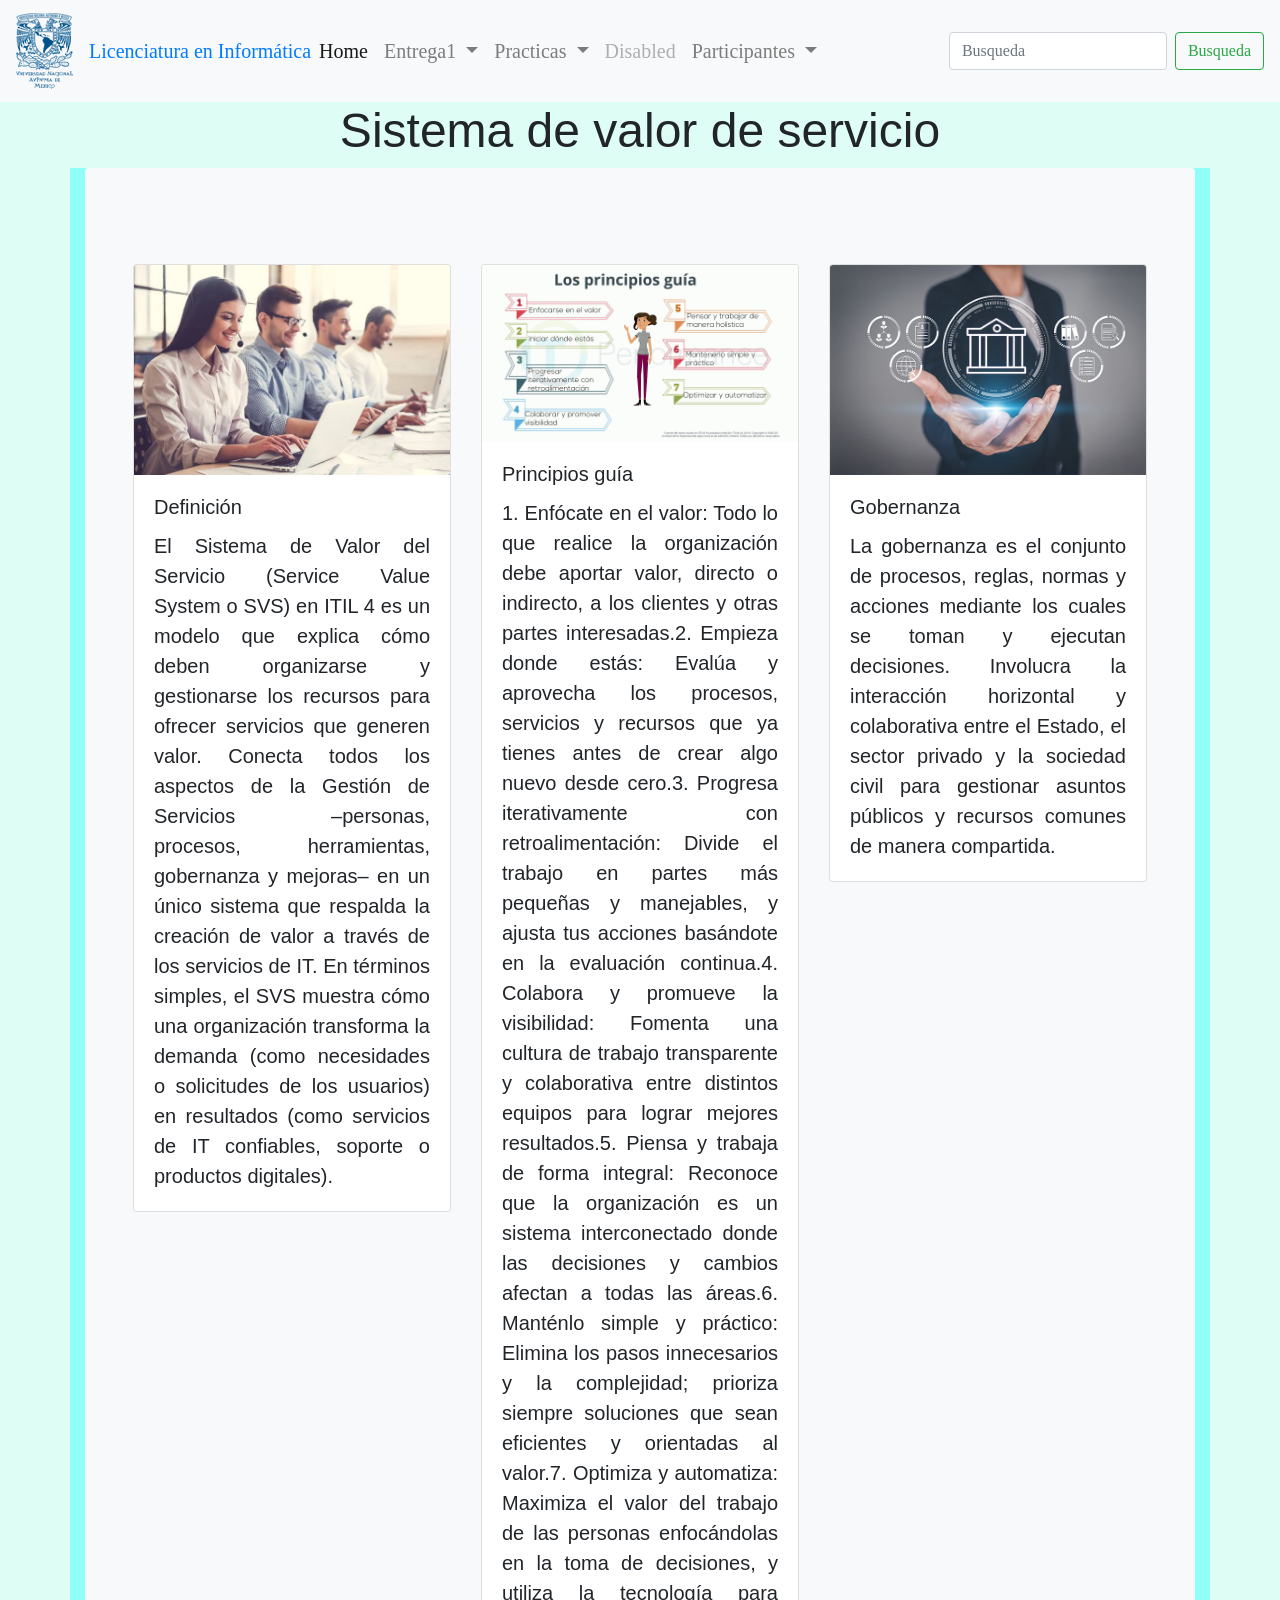
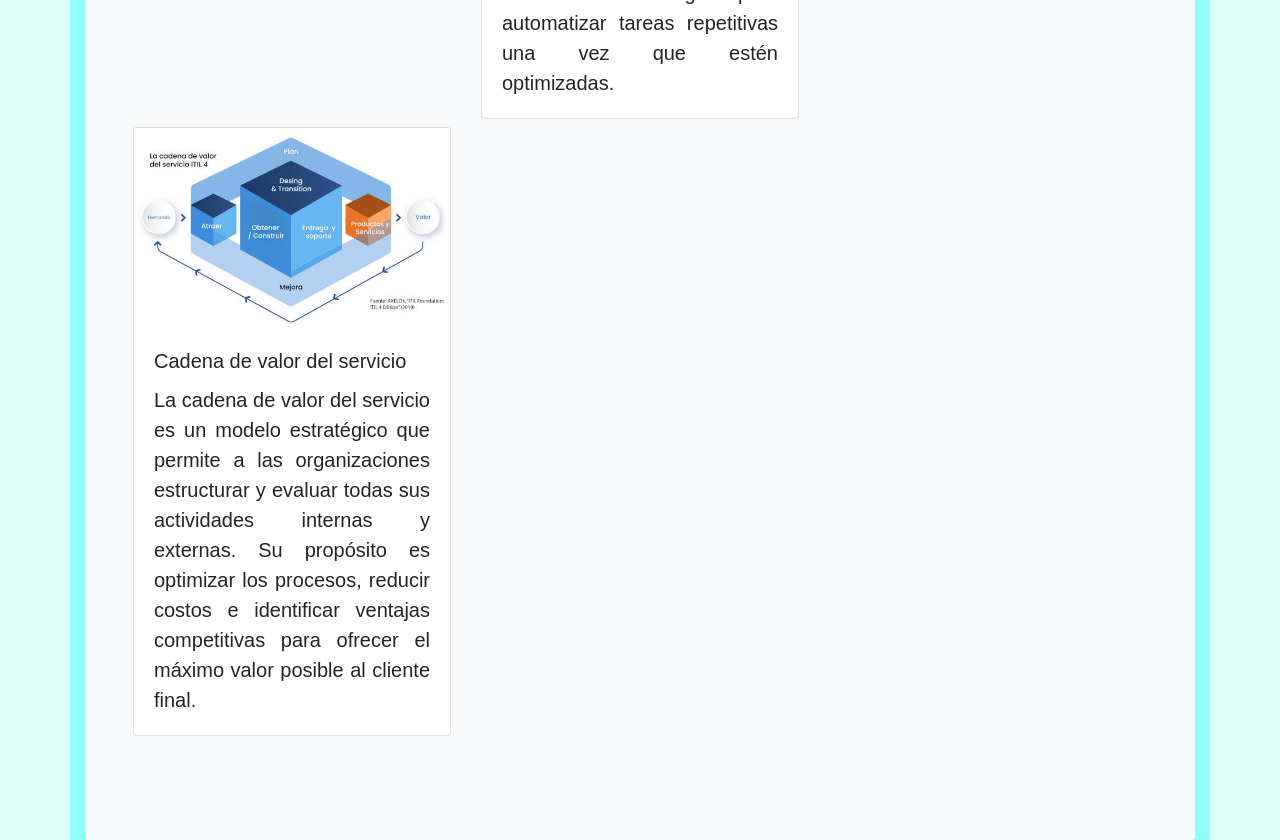
<file: proyecto3/segundavuelta1.html>
<!doctype html>
<html lang="en">
  <head>
    <!-- Required meta tags -->
    <meta charset="utf-8">
    <meta name="viewport" content="width=device-width, initial-scale=1, shrink-to-fit=no">

    <!-- Bootstrap CSS -->
        <link rel="stylesheet" href="https://cdn.jsdelivr.net/npm/bootstrap@4.6.2/dist/css/bootstrap.min.css" integrity="sha384-xOolHFLEh07PJGoPkLv1IbcEPTNtaed2xpHsD9ESMhqIYd0nLMwNLD69Npy4HI+N" crossorigin="anonymous">

    <link rel="stylesheet" type="text/css" href="css/estiloin.css">

    <title>Conceptos de las relaciones de servicio</title>
  </head>
  <body>
    <nav class="navbar navbar-expand-lg navbar-light bg-light">
  <a class="navbar-brand" href="#"><img src="img/logo1.png"></a>
  <button class="navbar-toggler" type="button" data-toggle="collapse" data-target="#navbarSupportedContent" aria-controls="navbarSupportedContent" aria-expanded="false" aria-label="Toggle navigation">
    <span class="navbar-toggler-icon"></span>
  </button>

  <div class="collapse navbar-collapse" id="navbarSupportedContent">
    <ul class="navbar-nav mr-auto">
      <li>
        <spam class="navbar-text text-primary">
          Licenciatura en Informática
        </spam>        
      </li>
      <li class="nav-item active">
        <a class="nav-link" href="index.html">Home <span class="sr-only">(current)</span></a>
      </li>
      <li class="nav-item dropdown">
        <a class="nav-link dropdown-toggle" href="#" role="button" data-toggle="dropdown" aria-expanded="false">
          Entrega1
        </a>
       
        <div class="dropdown-menu">
      <a class="dropdown-item" href="entrega1.1.html">Entrega1.1</a>
          <a class="dropdown-item" href="entrega1.2.html">Entrega1.2</a>
          <a class="dropdown-item" href="entrega1.3.html">Entrega1.3</a>
           <div class="dropdown-divider"></div>
          <a class="dropdown-item" href="entrega2.html">Entrega2</a>
          <div class="dropdown-divider"></div>
          <a class="dropdown-item" href="entrega3.html">Entrega3</a>
           <div class="dropdown-divider"></div>
          <a class="dropdown-item" href="segundavuelta1.html">Segunda vuelta1</a>
          <div class="dropdown-divider"></div>
          <a class="dropdown-item" href="segundavuelta2.html">Segunda vuelta2</a>
          <div class="dropdown-divider"></div>
          <a class="dropdown-item" href="segundavuelta3.html">Segunda vuelta3</a>
      
        </div>
      </li>
      <li class="nav-item dropdown">
        <a class="nav-link dropdown-toggle" href="#" role="button" data-toggle="dropdown" aria-expanded="false">
          Practicas
        </a>
        <div class="dropdown-menu">
          <a class="dropdown-item" href="proyecto3/4marzo.html">Gobernanza y Gestión de TI</a>
          <a class="dropdown-item" href="proyecto3/arquitecturaempresarial.html">Arquitectura Empresarial</a>
          <div class="dropdown-divider"></div>
          <a class="dropdown-item" href="proyecto3/grid.html">Sistema de Rejillas</a>
          <a class="dropdown-item" href="proyecto3/prueba.html">Mejora continua</a>
        </div>
      </li>
      <li class="nav-item">
        <a class="nav-link disabled">Disabled</a>
      </li>
      <li class="nav-item dropdown">
        <a class="nav-link dropdown-toggle" href="#" role="button" data-toggle="dropdown" aria-expanded="false">
          Participantes
        </a>
        <div class="dropdown-menu">
          <a class="dropdown-item" href="#">Participante 1</a>
          <a class="dropdown-item" href="#">Participante 2</a>
          
        </div>
      </li>
    </ul>
    <form class="form-inline my-2 my-lg-0">
      <input class="form-control mr-sm-2" type="search" placeholder="Busqueda" aria-label="Search">
      <button class="btn btn-outline-success my-2 my-sm-0" type="submit">Busqueda</button>
    </form>
  </div>
</nav>
    <h1>Sistema de valor de servicio</h1>
     <div class="container">
   <div class="bg-light p-5 rounded position-relative" style="min-height: 400px;background-color: rgba(108, 117, 125, 0.25);">
 <div class="row py-5 md-4">
   <div class="col-sm-6 col-lg-4 col-md-6 mb-2">
      <div class="card" style="width: 18 rem;">
        <img src="img/seg1.jpg" class="card-img-top" alt="...">
        <div class="card-body">
          <h5 class="card-title">Definición</h5>
          <p class="card-text">El Sistema de Valor del Servicio (Service Value System o SVS) en ITIL 4 es un modelo que explica cómo deben organizarse y gestionarse los recursos para ofrecer servicios que generen valor.
Conecta todos los aspectos de la Gestión de Servicios –personas, procesos, herramientas, gobernanza y mejoras– en un único sistema que respalda la creación de valor a través de los servicios de IT.
En términos simples, el SVS muestra cómo una organización transforma la demanda (como necesidades o solicitudes de los usuarios) en resultados (como servicios de IT confiables, soporte o productos digitales).</p>
                 </div>
      </div>
    </div>
    
    <div class="col-sm-6 col-lg-4 col-md-6 mb-2">
      <div class="card" style="width: 18 rem;">
        <img src="img/seg2.jpg" class="card-img-top" alt="...">
        <div class="card-body">
          <h5 class="card-title">Principios guía</h5>
          <p class="card-text">1. Enfócate en el valor: Todo lo que realice la organización debe aportar valor, directo o indirecto, a los clientes y otras partes interesadas.2. Empieza donde estás: Evalúa y aprovecha los procesos, servicios y recursos que ya tienes antes de crear algo nuevo desde cero.3. Progresa iterativamente con retroalimentación: Divide el trabajo en partes más pequeñas y manejables, y ajusta tus acciones basándote en la evaluación continua.4. Colabora y promueve la visibilidad: Fomenta una cultura de trabajo transparente y colaborativa entre distintos equipos para lograr mejores resultados.5. Piensa y trabaja de forma integral: Reconoce que la organización es un sistema interconectado donde las decisiones y cambios afectan a todas las áreas.6. Manténlo simple y práctico: Elimina los pasos innecesarios y la complejidad; prioriza siempre soluciones que sean eficientes y orientadas al valor.7. Optimiza y automatiza: Maximiza el valor del trabajo de las personas enfocándolas en la toma de decisiones, y utiliza la tecnología para automatizar tareas repetitivas una vez que estén optimizadas.</p>
          
        </div>
      </div>
    </div>
      <div class="col-sm-6 col-lg-4 col-md-6 mb-2">
      <div class="card" style="width: 18 rem;">
        <img src="img/seg3.jpg" class="card-img-top" alt="...">
        <div class="card-body">
          <h5 class="card-title">Gobernanza</h5>
          <p class="card-text">La gobernanza es el conjunto de procesos, reglas, normas y acciones mediante los cuales se toman y ejecutan decisiones. Involucra la interacción horizontal y colaborativa entre el Estado, el sector privado y la sociedad civil para gestionar asuntos públicos y recursos comunes de manera compartida.</p>
          
        </div>
      </div>
    </div>
      <div class="col-sm-6 col-lg-4 col-md-6 mb-2">
      <div class="card" style="width: 18 rem;">
        <img src="img/seg4.jpg" class="card-img-top" alt="...">
        <div class="card-body">
          <h5 class="card-title">Cadena de valor del servicio</h5>
          <p class="card-text">La cadena de valor del servicio es un modelo estratégico que permite a las organizaciones estructurar y evaluar todas sus actividades internas y externas. Su propósito es optimizar los procesos, reducir costos e identificar ventajas competitivas para ofrecer el máximo valor posible al cliente final.</p>
          
        </div>
      </div>
    </div>

   </div> 
  </div>
 </div> 
 

    <!-- Optional JavaScript; choose one of the two! -->

    <!-- Option 1: jQuery and Bootstrap Bundle (includes Popper) -->
    <script src="https://cdn.jsdelivr.net/npm/jquery@3.5.1/dist/jquery.slim.min.js" integrity="sha384-DfXdz2htPH0lsSSs5nCTpuj/zy4C+OGpamoFVy38MVBnE+IbbVYUew+OrCXaRkfj" crossorigin="anonymous"></script>
    <script src="https://cdn.jsdelivr.net/npm/bootstrap@4.6.2/dist/js/bootstrap.bundle.min.js" integrity="sha384-Fy6S3B9q64WdZWQUiU+q4/2Lc9npb8tCaSX9FK7E8HnRr0Jz8D6OP9dO5Vg3Q9ct" crossorigin="anonymous"></script>

    <!-- Option 2: Separate Popper and Bootstrap JS -->
    <!--
    <script src="https://cdn.jsdelivr.net/npm/jquery@3.5.1/dist/jquery.slim.min.js" integrity="sha384-DfXdz2htPH0lsSSs5nCTpuj/zy4C+OGpamoFVy38MVBnE+IbbVYUew+OrCXaRkfj" crossorigin="anonymous"></script>
    <script src="https://cdn.jsdelivr.net/npm/popper.js@1.16.1/dist/umd/popper.min.js" integrity="sha384-9/reFTGAW83EW2RDu2S0VKaIzap3H66lZH81PoYlFhbGU+6BZp6G7niu735Sk7lN" crossorigin="anonymous"></script>
    <script src="https://cdn.jsdelivr.net/npm/bootstrap@4.6.2/dist/js/bootstrap.min.js" integrity="sha384-+sLIOodYLS7CIrQpBjl+C7nPvqq+FbNUBDunl/OZv93DB7Ln/533i8e/mZXLi/P+" crossorigin="anonymous"></script>
    -->
  </body>
</html>
</file>
<file: proyecto3/css/estiloin.css>
body{
    background-color: #defdf5;
    font-family: 'Quicksand', sans-serif;
    
    font-size: 1.25rem;
    
}
.container{
     background-color: #8ffff7;
}
h1{
    font-size: 3rem; 
    text-align: center;
}
p{
    text-align: justify;

}

.li{

    color: #00fcdc;
    font-family: fantasy;
    font-size: 1.25rem;
}

a{
    color: #00b6ab;
     font-family: fantasy;
    font-size: 1.25rem;

}
nav{
    color: #008284;
     font-family: fantasy;
    font-size: 1.25rem;

}
</file>
